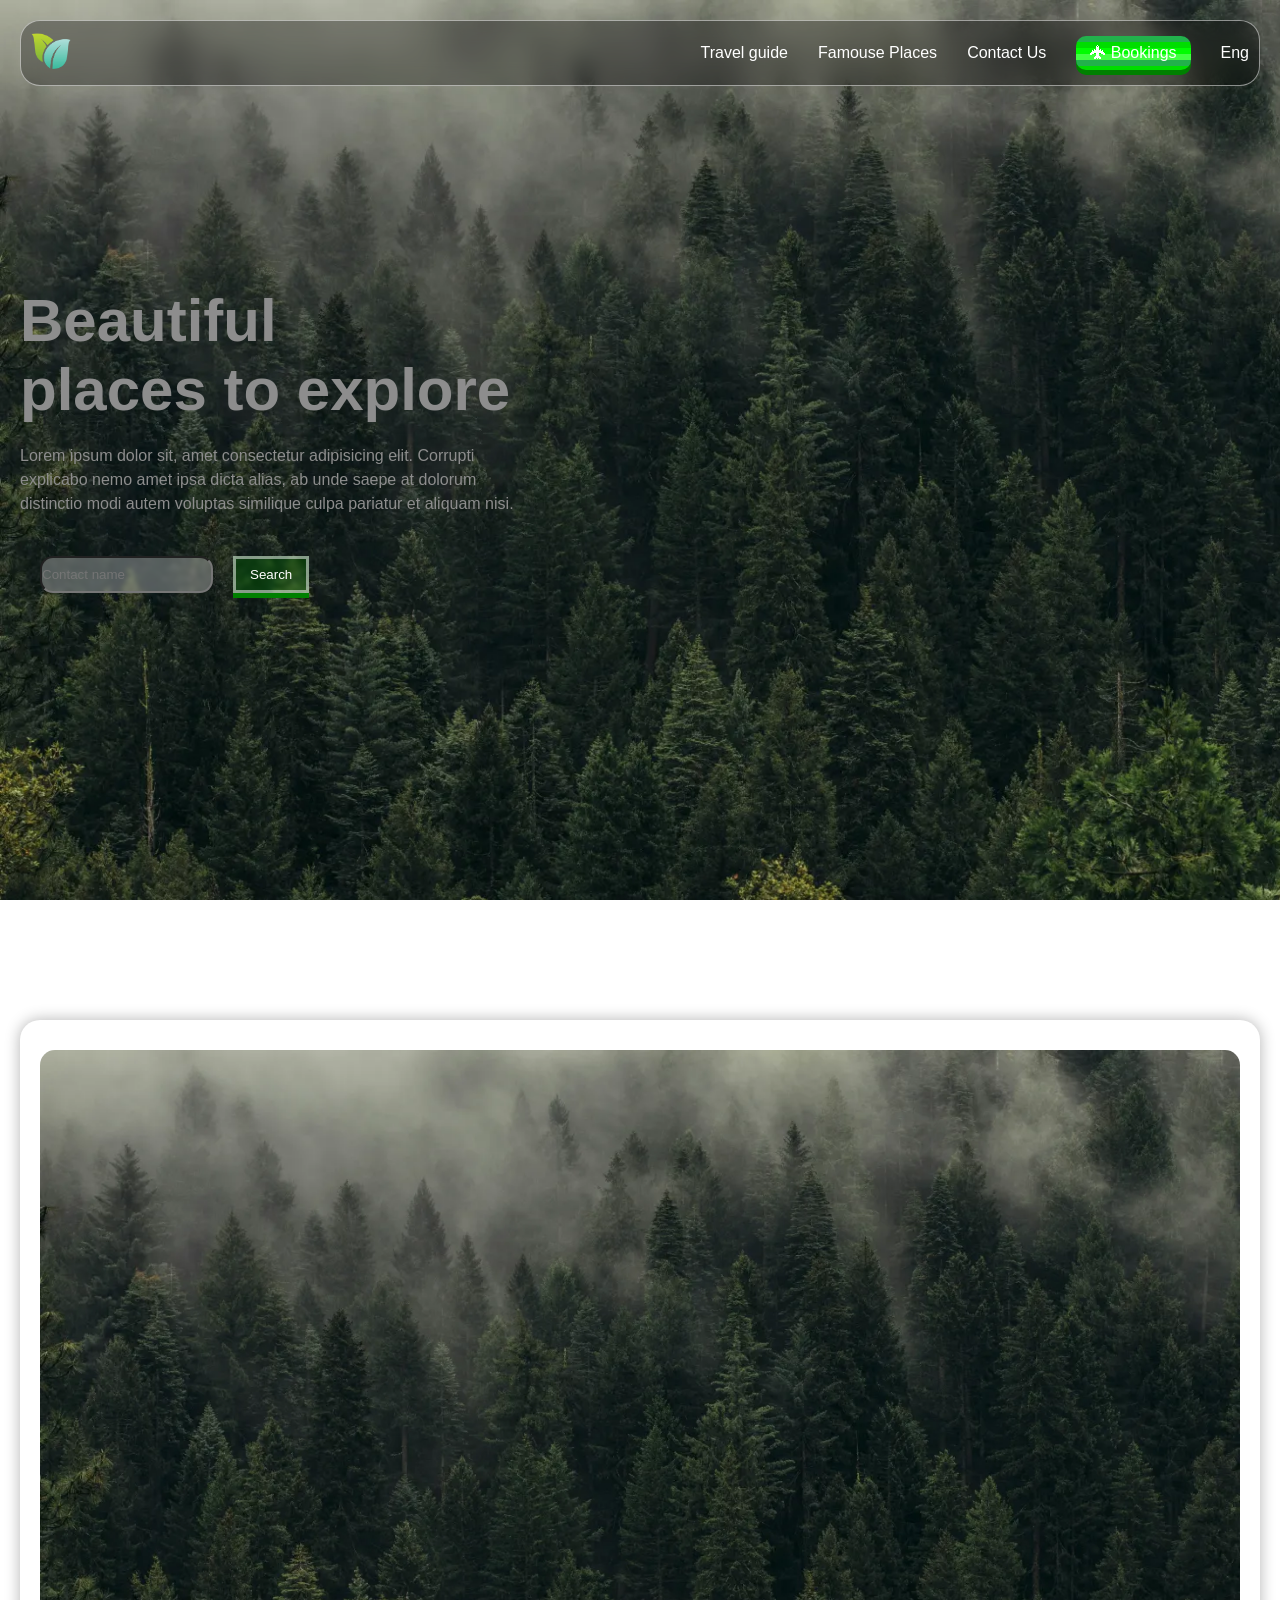
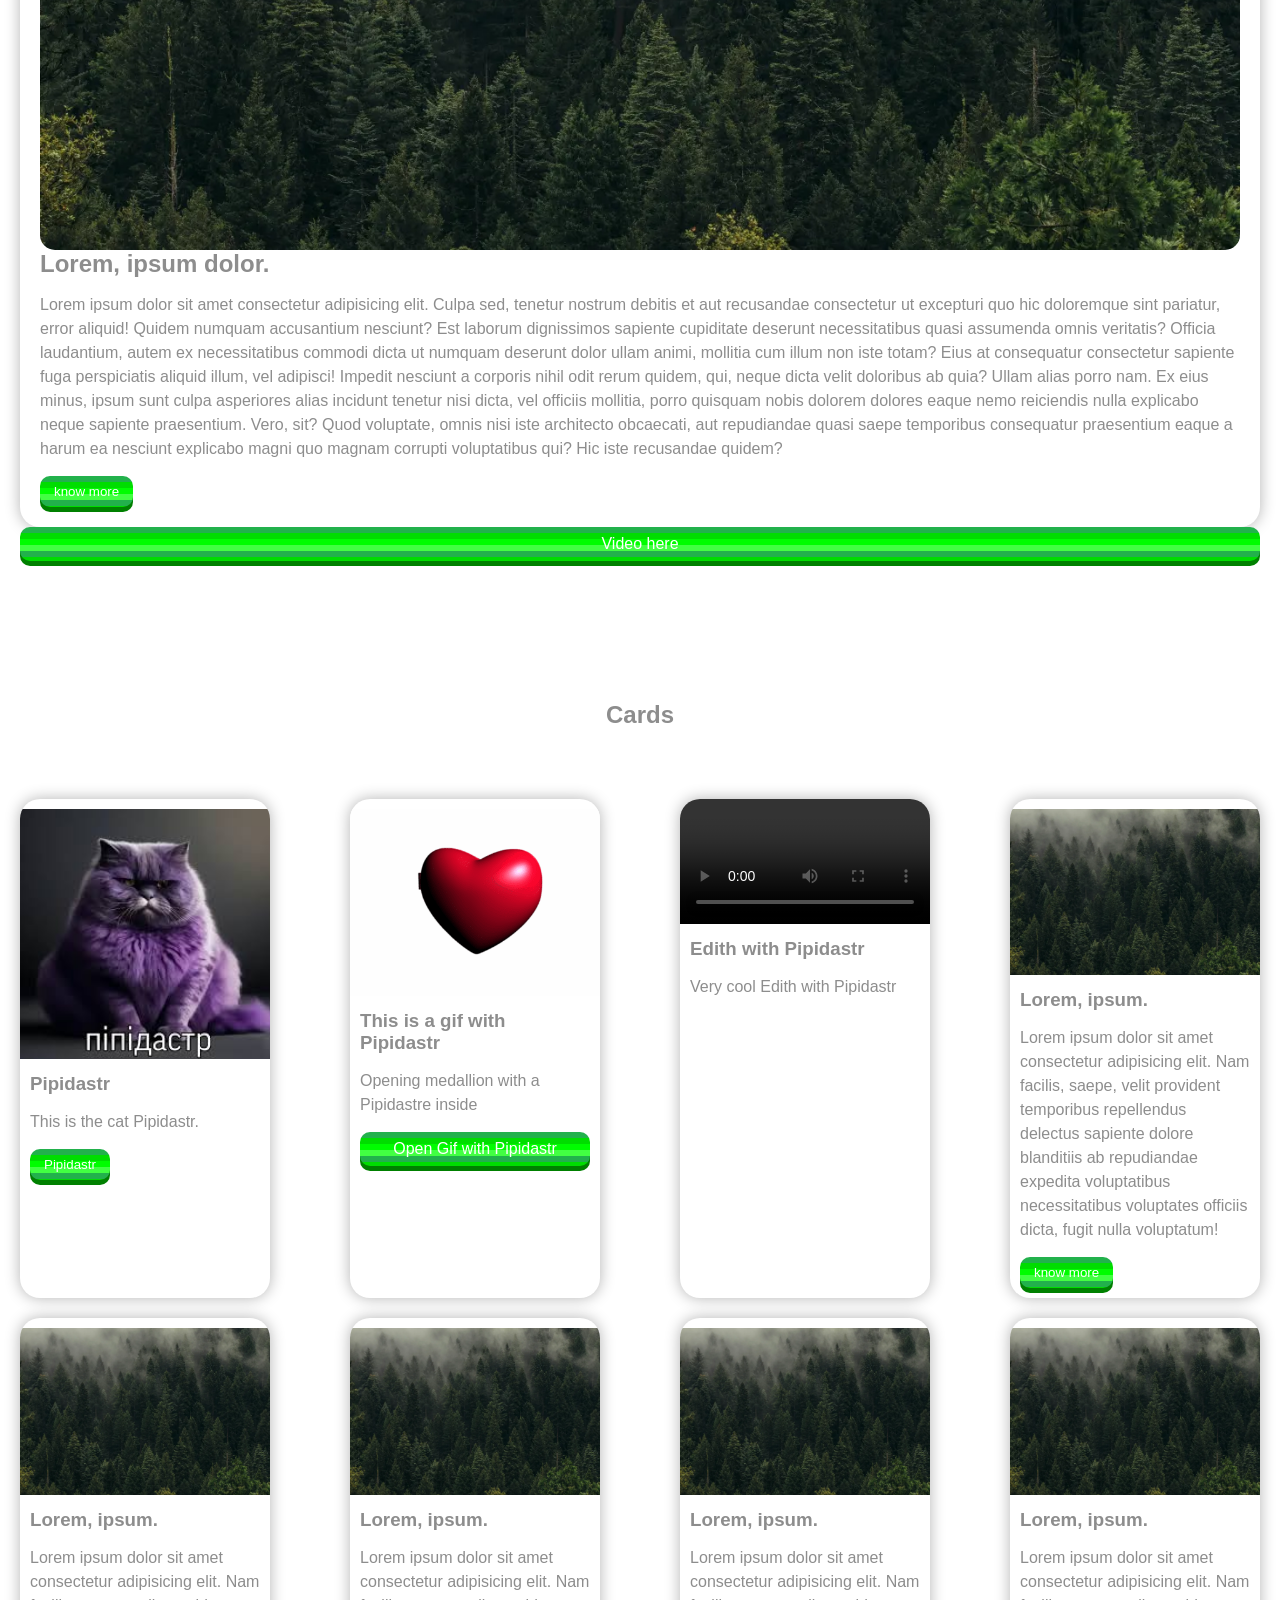
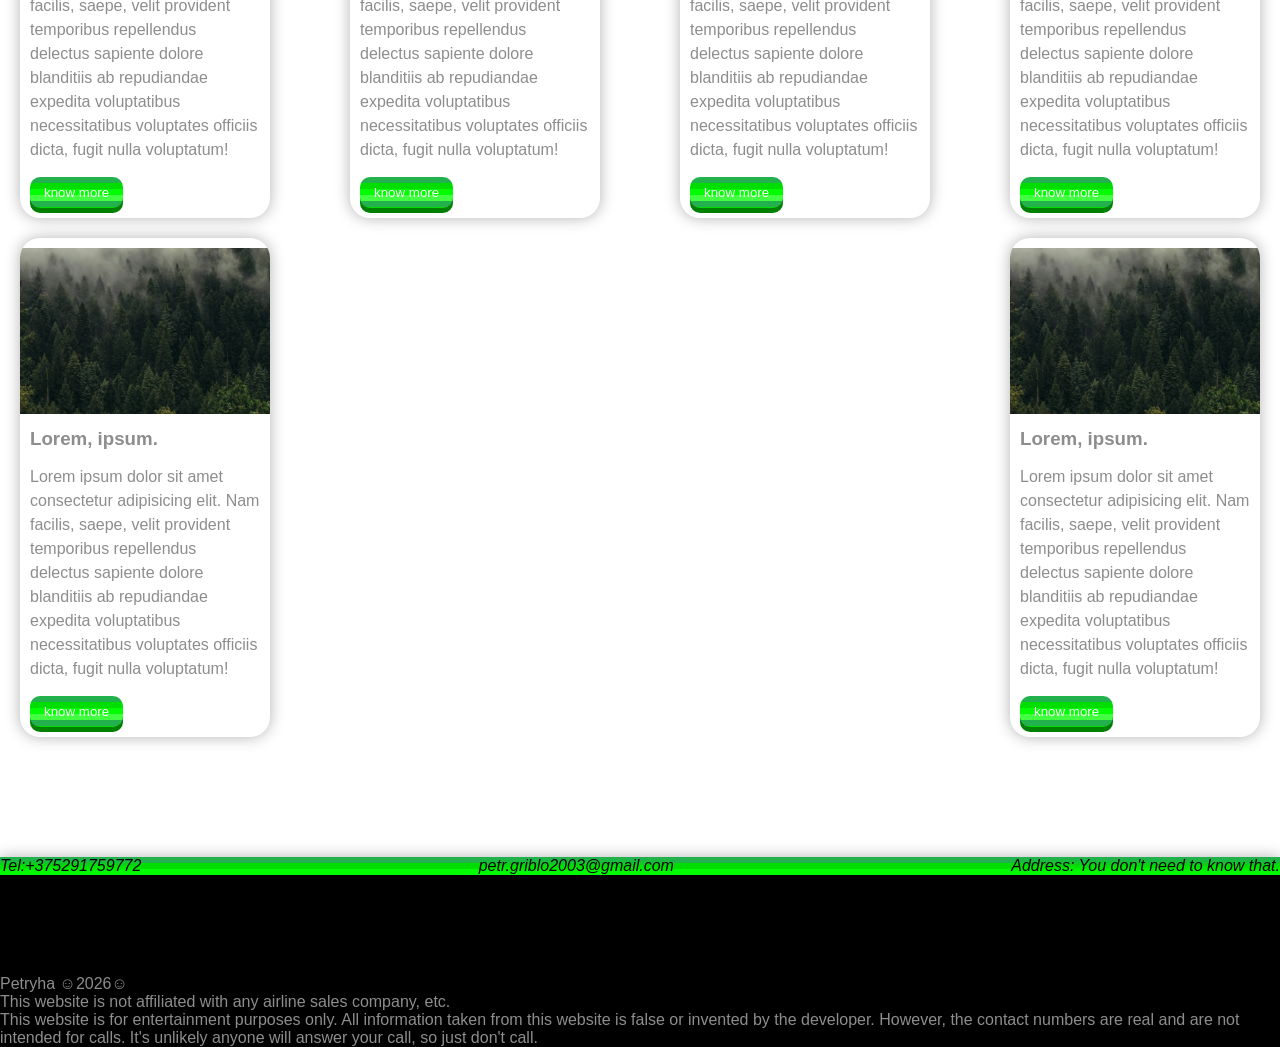
<file: index.html>
<!DOCTYPE html>
<html lang="en">
<head>
    <meta charset="UTF-8">
    <meta name="viewport" content="width=device-width, initial-scale=1.0">
    <title>Beautiful places to explore</title>
    <link rel="stylesheet" href="CSS/стул.css">
    <link rel="shortcut icon" href="img/licto.webp" type="image/x-icon">
</head>
<body>
    <!-- Это всё до 1-ого отступа -->
    <header>
        <div class="hiro-section">
            <nav>
                <ul class="menu">
                    <li><a href="#"><img src="img/licto.webp" alt="logo"></a></li>
                    <li><a href="#">Travel guide</a></li>
                    <li><a href="#">Famouse Places</a></li>
                    <li><a href="#">Contact Us</a></li>
                    <li><a class="btn" href="#">🛧 Bookings</a></li>
                    <li><a href="index ru.html">Eng</a></li>
                </ul>
            </nav>
            <h1>Beautiful <br> places to explore</h1>
            <p>Lorem ipsum dolor sit, amet consectetur adipisicing elit. Corrupti explicabo nemo amet ipsa dicta alias, ab unde saepe at dolorum distinctio modi autem voluptas similique culpa pariatur et aliquam nisi.</p>
            <form action="">
                <input type="text" required placeholder="Contact name" minlength="3" maxlength="60">
                <button class="btna" type="submit">Search</button>
            </form>
        </div>
    </header>
    <!-- Это после 1-ого отступа -->
    <main>
        <section class="info">
            <div class="wrapper">
                <div class="info_text">
                    <h2>Lorem, ipsum dolor.</h2>
                    <p>Lorem ipsum dolor sit amet consectetur adipisicing elit. Culpa sed, tenetur nostrum debitis et aut recusandae consectetur ut excepturi quo hic doloremque sint pariatur, error aliquid! Quidem numquam accusantium nesciunt?
                    Est laborum dignissimos sapiente cupiditate deserunt necessitatibus quasi assumenda omnis veritatis? Officia laudantium, autem ex necessitatibus commodi dicta ut numquam deserunt dolor ullam animi, mollitia cum illum non iste totam?
                    Eius at consequatur consectetur sapiente fuga perspiciatis aliquid illum, vel adipisci! Impedit nesciunt a corporis nihil odit rerum quidem, qui, neque dicta velit doloribus ab quia? Ullam alias porro nam.
                    Ex eius minus, ipsum sunt culpa asperiores alias incidunt tenetur nisi dicta, vel officiis mollitia, porro quisquam nobis dolorem dolores eaque nemo reiciendis nulla explicabo neque sapiente praesentium. Vero, sit?
                    Quod voluptate, omnis nisi iste architecto obcaecati, aut repudiandae quasi saepe temporibus consequatur praesentium eaque a harum ea nesciunt explicabo magni quo magnam corrupti voluptatibus qui? Hic iste recusandae quidem?</p>
                    <button type="button" class="btn">know more</button>
                </div>
                <img src="img/lec.webp" alt="lec">
            </div>
            <a class="btnb" href="Videos/download.mp4">Video here</a>
        </section>

        <section class="info">
            <div class="wrapper cards">

                <h2>Cards</h2>

                <div class="card">
                    <img src="img/Пипидастр.png" alt="Pipidastr cat">
                    <div class="card__text">
                        <h3>Pipidastr</h3>
                        <p>This is the cat Pipidastr.</p>
                        <button type="button" class="btn">Pipidastr</button>
                    </div>
                </div>

                <div class="card">
                    <img src="Gif-s/Пипидастр.gif" alt="Gif-ка с Пипидастром">
                    <div class="card__text">
                        <h3>This is a gif with Pipidastr</h3>
                        <p>Opening medallion with a Pipidastre inside</p>
                        <a class="btn" href="Gif-s/Пипидастр.gif">Open Gif with Pipidastr</a>
                    </div>
                </div>

                <div class="card">
                    <video controls name="media">
                        <source src="Videos/Эдит Пипидастр.mp4" type="video/mp4">
                    </video>
                    <div class="card__text">
                        <h3>Edith with Pipidastr</h3>
                        <p>Very cool Edith with Pipidastr</p>
                    </div>
                </div>

                <div class="card">
                    <img src="img/lec.webp" alt="lec">
                    <div class="card__text">
                        <h3>Lorem, ipsum.</h3>
                        <p>Lorem ipsum dolor sit amet consectetur adipisicing elit. Nam facilis, saepe, velit provident temporibus repellendus delectus sapiente dolore blanditiis ab repudiandae expedita voluptatibus necessitatibus voluptates officiis dicta, fugit nulla voluptatum!</p>
                        <button type="button" class="btn">know more</button>
                    </div>
                </div>

                <div class="card">
                    <img src="img/lec.webp" alt="lec">
                    <div class="card__text">
                        <h3>Lorem, ipsum.</h3>
                        <p>Lorem ipsum dolor sit amet consectetur adipisicing elit. Nam facilis, saepe, velit provident temporibus repellendus delectus sapiente dolore blanditiis ab repudiandae expedita voluptatibus necessitatibus voluptates officiis dicta, fugit nulla voluptatum!</p>
                        <button type="button" class="btn">know more</button>
                    </div>
                </div>

                <div class="card">
                    <img src="img/lec.webp" alt="lec">
                    <div class="card__text">
                        <h3>Lorem, ipsum.</h3>
                        <p>Lorem ipsum dolor sit amet consectetur adipisicing elit. Nam facilis, saepe, velit provident temporibus repellendus delectus sapiente dolore blanditiis ab repudiandae expedita voluptatibus necessitatibus voluptates officiis dicta, fugit nulla voluptatum!</p>
                        <button type="button" class="btn">know more</button>
                    </div>
                </div>

                <div class="card">
                    <img src="img/lec.webp" alt="lec">
                    <div class="card__text">
                        <h3>Lorem, ipsum.</h3>
                        <p>Lorem ipsum dolor sit amet consectetur adipisicing elit. Nam facilis, saepe, velit provident temporibus repellendus delectus sapiente dolore blanditiis ab repudiandae expedita voluptatibus necessitatibus voluptates officiis dicta, fugit nulla voluptatum!</p>
                        <button type="button" class="btn">know more</button>
                    </div>
                </div>

                <div class="card">
                    <img src="img/lec.webp" alt="lec">
                    <div class="card__text">
                        <h3>Lorem, ipsum.</h3>
                        <p>Lorem ipsum dolor sit amet consectetur adipisicing elit. Nam facilis, saepe, velit provident temporibus repellendus delectus sapiente dolore blanditiis ab repudiandae expedita voluptatibus necessitatibus voluptates officiis dicta, fugit nulla voluptatum!</p>
                        <button type="button" class="btn">know more</button>
                    </div>
                </div>

                <div class="card">
                    <img src="img/lec.webp" alt="lec">
                    <div class="card__text">
                        <h3>Lorem, ipsum.</h3>
                        <p>Lorem ipsum dolor sit amet consectetur adipisicing elit. Nam facilis, saepe, velit provident temporibus repellendus delectus sapiente dolore blanditiis ab repudiandae expedita voluptatibus necessitatibus voluptates officiis dicta, fugit nulla voluptatum!</p>
                        <button type="button" class="btn">know more</button>
                    </div>
                </div>

                <div class="card">
                    <img src="img/lec.webp" alt="lec">
                    <div class="card__text">
                        <h3>Lorem, ipsum.</h3>
                        <p>Lorem ipsum dolor sit amet consectetur adipisicing elit. Nam facilis, saepe, velit provident temporibus repellendus delectus sapiente dolore blanditiis ab repudiandae expedita voluptatibus necessitatibus voluptates officiis dicta, fugit nulla voluptatum!</p>
                        <button type="button" class="btn">know more</button>
                    </div>
                </div>

            </div>
        </section>
    </main>

    <footer>
        <address>
            <a href="tel:+375291759772">Tel:+375291759772</a>
            <a href="mailto:petr.griblo2003@gmail.com">petr.griblo2003@gmail.com</a>
            <a href="#">Address: You don't need to know that.</a>
        </address>
        <p>Petryha ☺2026☺</p>
        <p>This website is not affiliated with any airline sales company, etc.</p>
        <p>This website is for entertainment purposes only. All information taken from this website is false or invented by the developer. However, the contact numbers are real and are not intended for calls. It's unlikely anyone will answer your call, so just don't call.</p>
    </footer>
</body>
</html>
</file>
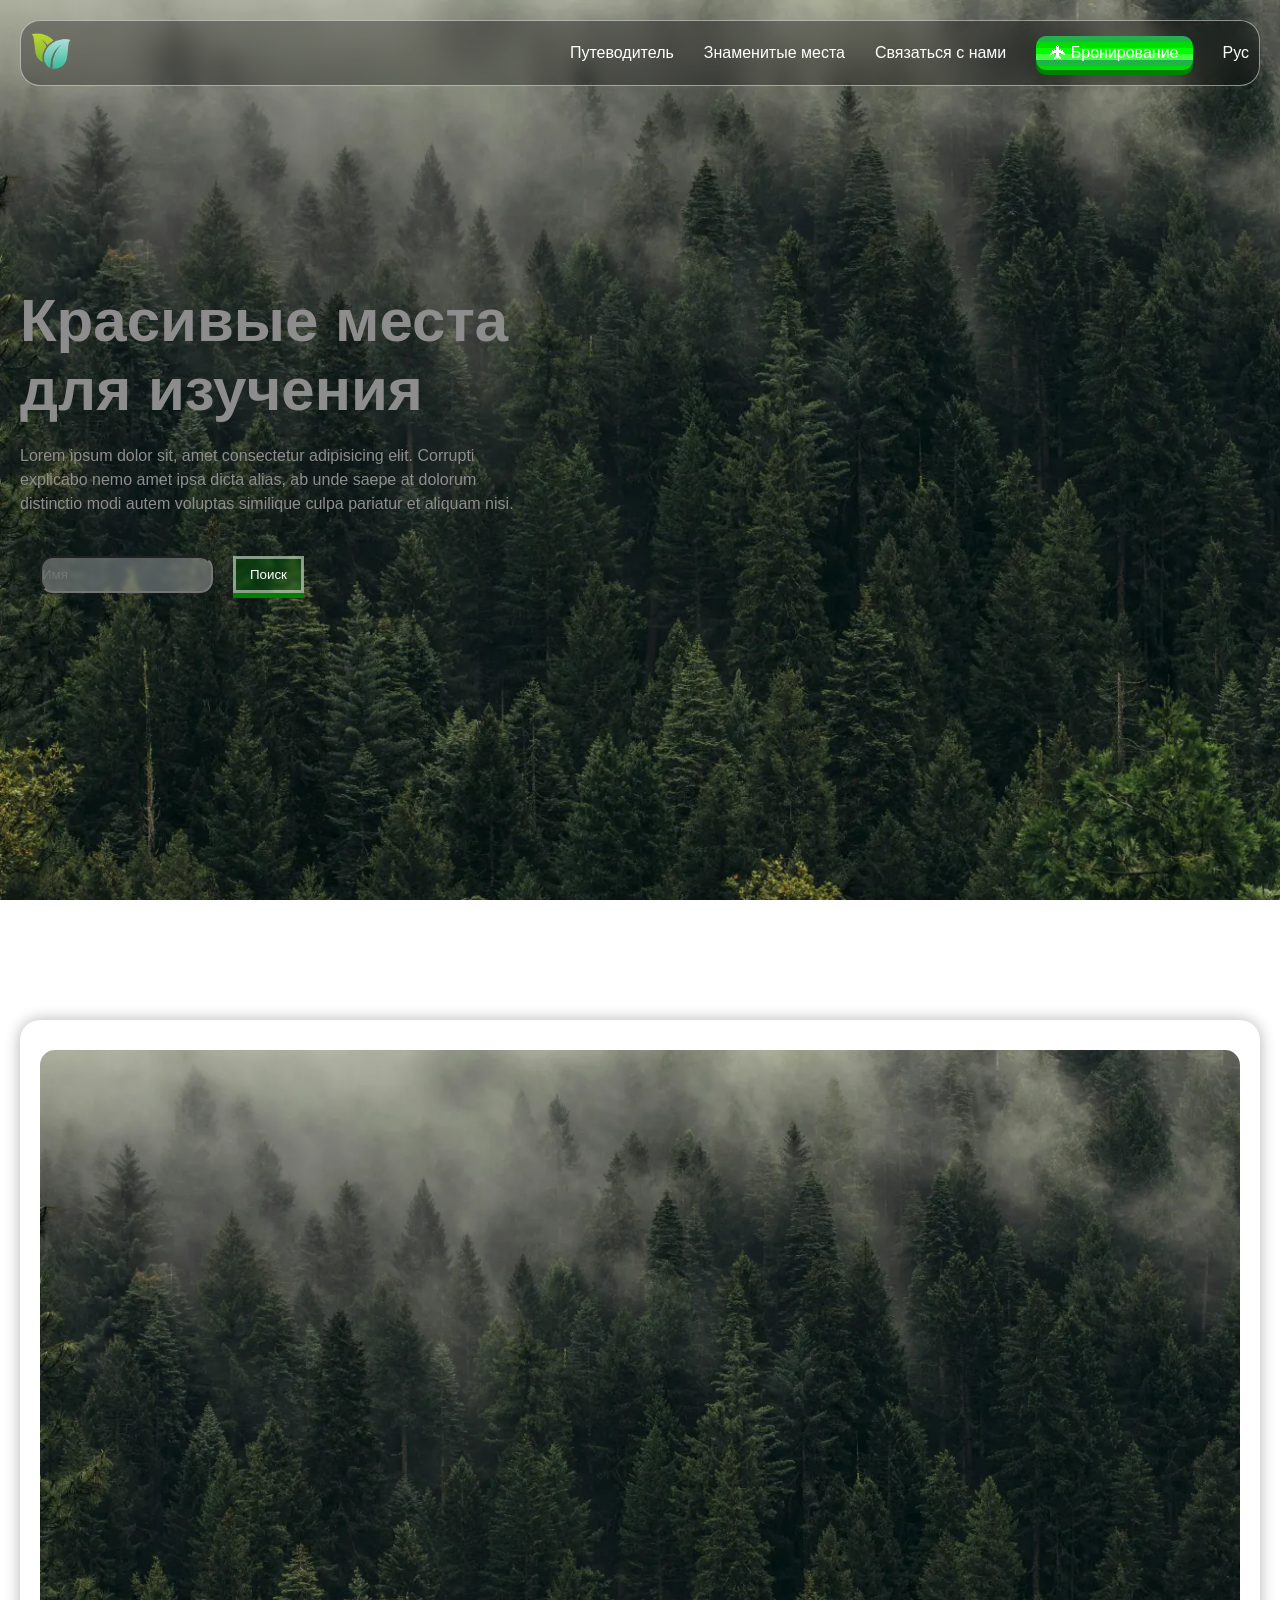
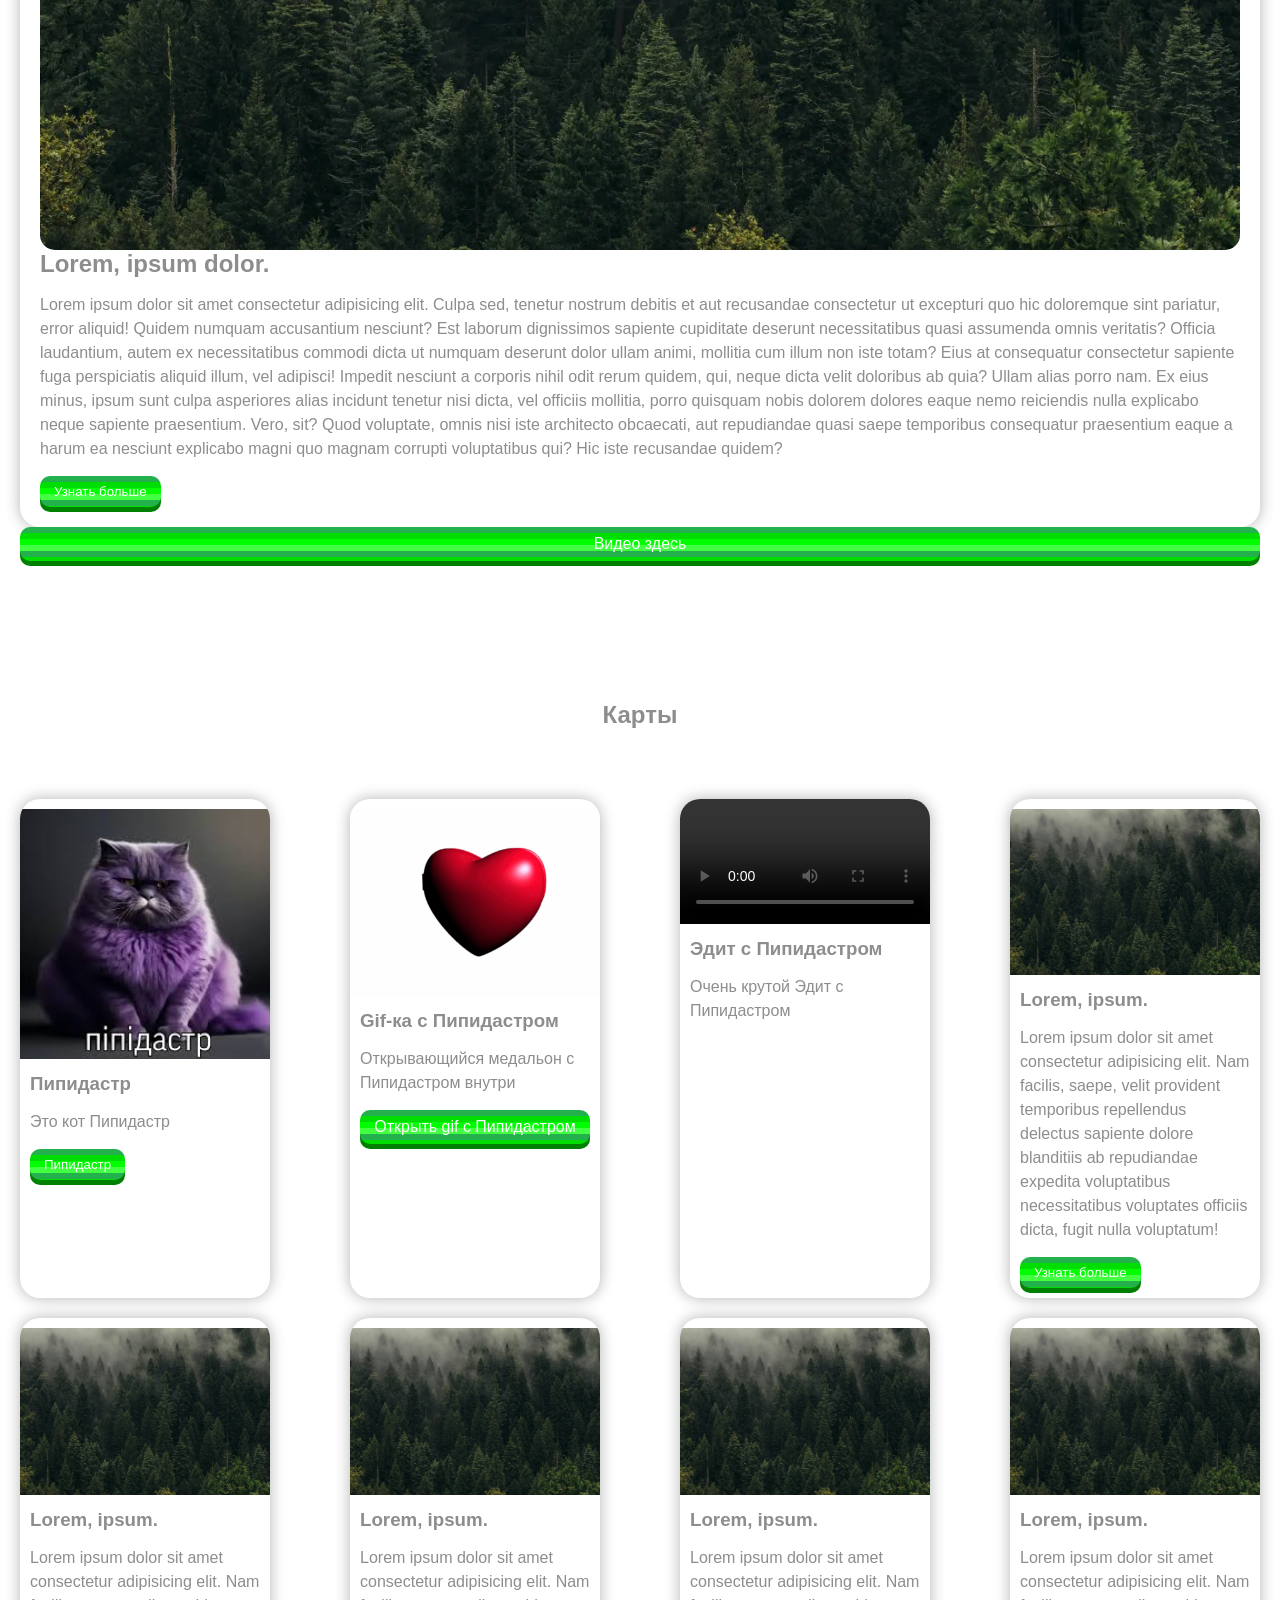
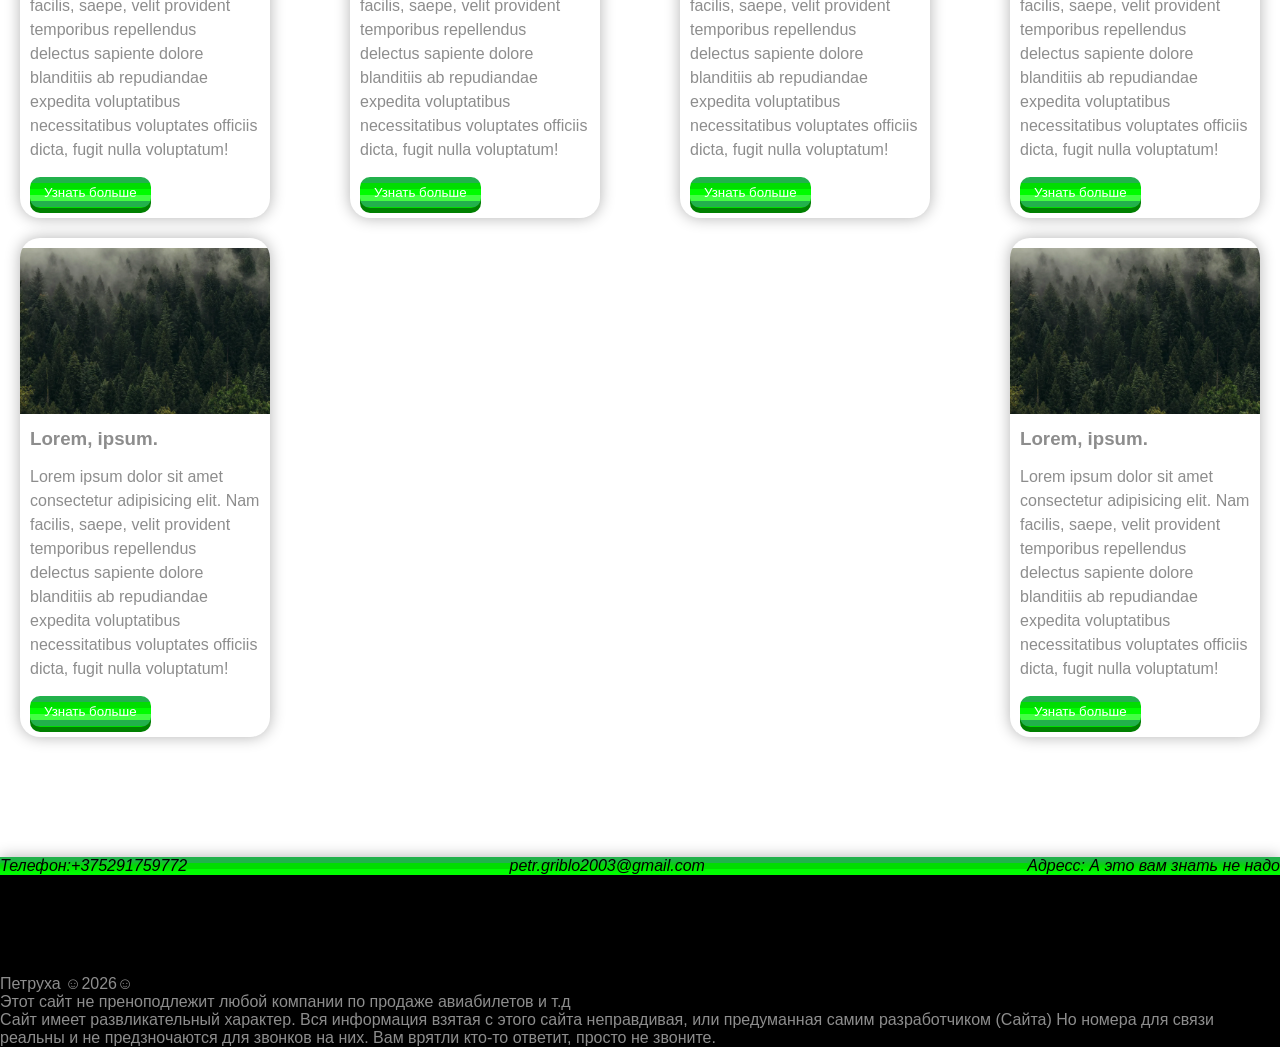
<file: index ru.html>
<!DOCTYPE html>
<html lang="en">
<head>
    <meta charset="UTF-8">
    <meta name="viewport" content="width=device-width, initial-scale=1.0">
    <title>Красивые места для изучения</title>
    <link rel="stylesheet" href="CSS/стул.css">
    <link rel="shortcut icon" href="img/licto.webp" type="image/x-icon">
</head>
<body>
    <!-- Это всё до 1-ого отступа -->
    <header>
        <div class="hiro-section">
            <nav>
                <ul class="menu">
                    <li><a href="#"><img src="img/licto.webp" alt="logo"></a></li>
                    <li><a href="#">Путеводитель</a></li>
                    <li><a href="#">Знаменитые места</a></li>
                    <li><a href="#">Связаться с нами</a></li>
                    <li><a class="btn" href="#">🛧 Бронирование</a></li>
                    <li><a href="index.html">Рус</a></li>
                </ul>
            </nav>
            <h1>Красивые места <br> для изучения</h1>
            <p>Lorem ipsum dolor sit, amet consectetur adipisicing elit. Corrupti explicabo nemo amet ipsa dicta alias, ab unde saepe at dolorum distinctio modi autem voluptas similique culpa pariatur et aliquam nisi.</p>
            <form action="">
                <input type="text" required placeholder="Имя" minlength="3" maxlength="60">
                <button class="btna" type="submit">Поиск</button>
            </form>
        </div>
    </header>
    <!-- Это после 1-ого отступа -->
    <main>
        <section class="info">
            <div class="wrapper">
                <div class="info_text">
                    <h2>Lorem, ipsum dolor.</h2>
                    <p>Lorem ipsum dolor sit amet consectetur adipisicing elit. Culpa sed, tenetur nostrum debitis et aut recusandae consectetur ut excepturi quo hic doloremque sint pariatur, error aliquid! Quidem numquam accusantium nesciunt?
                    Est laborum dignissimos sapiente cupiditate deserunt necessitatibus quasi assumenda omnis veritatis? Officia laudantium, autem ex necessitatibus commodi dicta ut numquam deserunt dolor ullam animi, mollitia cum illum non iste totam?
                    Eius at consequatur consectetur sapiente fuga perspiciatis aliquid illum, vel adipisci! Impedit nesciunt a corporis nihil odit rerum quidem, qui, neque dicta velit doloribus ab quia? Ullam alias porro nam.
                    Ex eius minus, ipsum sunt culpa asperiores alias incidunt tenetur nisi dicta, vel officiis mollitia, porro quisquam nobis dolorem dolores eaque nemo reiciendis nulla explicabo neque sapiente praesentium. Vero, sit?
                    Quod voluptate, omnis nisi iste architecto obcaecati, aut repudiandae quasi saepe temporibus consequatur praesentium eaque a harum ea nesciunt explicabo magni quo magnam corrupti voluptatibus qui? Hic iste recusandae quidem?</p>
                    <button type="button" class="btn">Узнать больше</button>
                </div>
                <img src="img/lec.webp" alt="lec">
            </div>
            <a class="btnb" href="Videos/download.mp4">Видео здесь</a>
        </section>

        <section class="info">
            <div class="wrapper cards">

                <h2>Карты</h2>

                <div class="card">
                    <img src="img/Пипидастр.png" alt="Кот Пипидастр">
                    <div class="card__text">
                        <h3>Пипидастр</h3>
                        <p>Это кот Пипидастр</p>
                        <button type="button" class="btn">Пипидастр</button>
                    </div>
                </div>

                <div class="card">
                    <img src="Gif-s/Пипидастр.gif" alt="Gif-ка с Пипидастром">
                    <div class="card__text">
                        <h3>Gif-ка с Пипидастром</h3>
                        <p>Открывающийся медальон с Пипидастром внутри</p>
                        <a class="btn" href="Gif-s/Пипидастр.gif">Открыть gif с Пипидастром</a>
                    </div>
                </div>

                <div class="card">
                    <video controls name="media">
                        <source src="Videos/Эдит Пипидастр.mp4" type="video/mp4">
                    </video>
                    <div class="card__text">
                        <h3>Эдит с Пипидастром</h3>
                        <p>Очень крутой Эдит с Пипидастром</p>
                    </div>
                </div>

                <div class="card">
                    <img src="img/lec.webp" alt="lec">
                    <div class="card__text">
                        <h3>Lorem, ipsum.</h3>
                        <p>Lorem ipsum dolor sit amet consectetur adipisicing elit. Nam facilis, saepe, velit provident temporibus repellendus delectus sapiente dolore blanditiis ab repudiandae expedita voluptatibus necessitatibus voluptates officiis dicta, fugit nulla voluptatum!</p>
                        <button type="button" class="btn">Узнать больше</button>
                    </div>
                </div>

                <div class="card">
                    <img src="img/lec.webp" alt="lec">
                    <div class="card__text">
                        <h3>Lorem, ipsum.</h3>
                        <p>Lorem ipsum dolor sit amet consectetur adipisicing elit. Nam facilis, saepe, velit provident temporibus repellendus delectus sapiente dolore blanditiis ab repudiandae expedita voluptatibus necessitatibus voluptates officiis dicta, fugit nulla voluptatum!</p>
                        <button type="button" class="btn">Узнать больше</button>
                    </div>
                </div>

                <div class="card">
                    <img src="img/lec.webp" alt="lec">
                    <div class="card__text">
                        <h3>Lorem, ipsum.</h3>
                        <p>Lorem ipsum dolor sit amet consectetur adipisicing elit. Nam facilis, saepe, velit provident temporibus repellendus delectus sapiente dolore blanditiis ab repudiandae expedita voluptatibus necessitatibus voluptates officiis dicta, fugit nulla voluptatum!</p>
                        <button type="button" class="btn">Узнать больше</button>
                    </div>
                </div>

                <div class="card">
                    <img src="img/lec.webp" alt="lec">
                    <div class="card__text">
                        <h3>Lorem, ipsum.</h3>
                        <p>Lorem ipsum dolor sit amet consectetur adipisicing elit. Nam facilis, saepe, velit provident temporibus repellendus delectus sapiente dolore blanditiis ab repudiandae expedita voluptatibus necessitatibus voluptates officiis dicta, fugit nulla voluptatum!</p>
                        <button type="button" class="btn">Узнать больше</button>
                    </div>
                </div>

                <div class="card">
                    <img src="img/lec.webp" alt="lec">
                    <div class="card__text">
                        <h3>Lorem, ipsum.</h3>
                        <p>Lorem ipsum dolor sit amet consectetur adipisicing elit. Nam facilis, saepe, velit provident temporibus repellendus delectus sapiente dolore blanditiis ab repudiandae expedita voluptatibus necessitatibus voluptates officiis dicta, fugit nulla voluptatum!</p>
                        <button type="button" class="btn">Узнать больше</button>
                    </div>
                </div>

                <div class="card">
                    <img src="img/lec.webp" alt="lec">
                    <div class="card__text">
                        <h3>Lorem, ipsum.</h3>
                        <p>Lorem ipsum dolor sit amet consectetur adipisicing elit. Nam facilis, saepe, velit provident temporibus repellendus delectus sapiente dolore blanditiis ab repudiandae expedita voluptatibus necessitatibus voluptates officiis dicta, fugit nulla voluptatum!</p>
                        <button type="button" class="btn">Узнать больше</button>
                    </div>
                </div>

                <div class="card">
                    <img src="img/lec.webp" alt="lec">
                    <div class="card__text">
                        <h3>Lorem, ipsum.</h3>
                        <p>Lorem ipsum dolor sit amet consectetur adipisicing elit. Nam facilis, saepe, velit provident temporibus repellendus delectus sapiente dolore blanditiis ab repudiandae expedita voluptatibus necessitatibus voluptates officiis dicta, fugit nulla voluptatum!</p>
                        <button type="button" class="btn">Узнать больше</button>
                    </div>
                </div>

            </div>
        </section>
    </main>

    <footer>
        <address>
            <a href="tel:+375291759772">Телефон:+375291759772</a>
            <a href="mailto:petr.griblo2003@gmail.com">petr.griblo2003@gmail.com</a>
            <a href="#">Адресс: А это вам знать не надо</a>
        </address>
        <p>Петруха ☺2026☺</p>
        <p>Этот сайт не преноподлежит любой компании по продаже авиабилетов и т.д </p>
        <p>Сайт имеет развликательный характер. Вся информация взятая с этого сайта неправдивая, или предуманная самим разработчиком (Сайта) Но номера для связи реальны и не предзночаются для звонков на них. Вам врятли кто-то ответит, просто не звоните.</p>
        <p></p>
    </footer>
</body>
</html>
</file>
<file: CSS/стул.css>
*{
    box-sizing: border-box;
    margin: 0;
    padding: 0;
    text-decoration: none;
}
body{
    font-family: Arial, Helvetica, sans-serif;
    color: rgb(141, 141, 141);
}
.hiro-section{
    max-width: 1440px;
    margin: 0 auto;
    padding: 20px;
}
header{
    min-height: 900px;
    background-image: url(../img/lec.webp);
    background-size: cover;
}
.menu{
    list-style-type: none;
    display: flex;
    justify-content: flex-end;
    align-items: center;
    gap: 30px;
    background-color: rgba(0, 0, 0, 0.3);
    backdrop-filter: blur(10px);
    padding: 10px;
    border-radius: 20px;
    border: 1px solid rgba(255, 255, 255, 0.5);
}
.menu>li:first-child{
    margin-right: auto;
}
.menu img{
    width: 40px;
}
.menu a{
    text-decoration: none;
    color: white;
}
input{
    border-radius: 13px;
    background-color: rgba(255, 255, 255, 0.3);
    backdrop-filter: blur(2px);
}
.btn{    
    display: block;
    background-color: green;
    color: white;
    padding: 8px 14px;
    border-radius: 10px;
    font-size: 16;
    border: none;
    text-align: center;
    background-image:url(../img/1.png);
    transition: 300ms;
    box-shadow: 0 5px 0 green;
}
.btnb{    
    display: block;
    background-color: green;
    color: white;
    padding: 8px 14px;
    border-radius: 10px;
    font-size: 16;
    border: none;
    background-image:url(../img/1.png);
    text-align: center;
    transition: 300ms;
    box-shadow: 0 5px 0 green;
}
.btna{
    display: block;
    color: white;
    background-color: rgba(0, 128, 0, 0.3);
    padding: 8px 14px;
    font-size: 16;
    backdrop-filter: blur(2px);
    border: 3px solid rgba(255, 255, 255, 0.5);
    transition: 300ms;
    box-shadow: 0 5px 0 green;
}
button:hover{
    transform: scale(1.05);
    box-shadow: 0 5px 0 rgb(27, 172, 27)
}
button:active{
    transform: scale(1);
    box-shadow: 0 0 0 green;
}
a:hover{
    transform: scale(1.05);
    box-shadow: 0 5px 0 rgb(27, 172, 27)
}
a:active{
    transform: scale(1);
    box-shadow: 0 0 0 green;
}
h1{
    font-size: 60px;
    margin-top: 200px;
}
.hiro-section>p{
    margin-block: 20px;
    max-width: 500px;
    line-height: 1.5;
}
.hiro-section>form{
    border-color: white;
    border-radius: 20px;
    display: flex;
    gap: 20px;
    padding: 20px;
    width: fit-content;
}
.hiro-section>input{
    border: none;
    padding: 10px;
}
/* Начало осн main-а */
.wrapper{
    display: flex;
    justify-content: space-between;
    box-shadow: 0 0 15px rgba(0, 0, 0, 0.3);
    border-radius: 20px;
    padding: 20px;
    flex-wrap: wrap;
}
.wrapper img{
    margin-top: 10px;
}
.info{
    max-width: 1440px;
    margin: 100px auto;
    padding: 20px;
}
.info img{
    max-width: 600px;
    border-radius: 15px;
}
.info p{
    margin: 15px 0;
    line-height: 1.5;
}
.cards{
    box-shadow: none;
    border-radius: 0;
    padding: 0;
    flex-wrap: wrap;
    gap: 20px;
}
.cards>h2{
    width: 100%;
    text-align: center;
    margin-bottom: 50px;
}
.card{
    width: 250px;
    border-radius: 20px;
    overflow: hidden;
    box-shadow: 0 0 15px rgba(0, 0, 0, 0.3);
}
.card video{
    width: 100%;
    height: auto;
    object-fit: contain;
}
.card>img{
    width: 100%;
    border-radius: 0;
}
.card__text{
    padding: 10px;
}
address{
    max-width: 1440px;
    margin: 100px auto;
    display: flex;
    justify-content: space-between;
    box-shadow: 0 0 15px rgba(0, 0, 0, 0.3);
    background-image:url(../img/1.png);
}
address a{
    color: black;
    backdrop-filter: blur(2px);
}
footer{
    background-color: black;
}

@media(max-width: 1329px){
    .wrapper img{
        max-width: 100%;
        order: -1;
    }
}
@media(max-width: 559px){
    .card{
        width: 100%;
    }

    address{
        flex-direction: column;
        align-items: center;
        gap: 50px;
    }
}
@media(max-width: 687px){
    .hiro-section li{
        width: 60px;
        font-size: 12px;
    }
}
@media(max-width: 517px){
    .hiro-section li{
        width: 50px;
        font-size: 10px;
    }
}
@media(max-width: 466px){
    .hiro-section li{
        width: 40px;
        font-size: 9px;
    }
}
@media(max-width: 426px){
    .hiro-section li{
        width: 30px;
        font-size: 8px;
    }
}
@media(max-width: 374px){
    .hiro-section li{
        width: 20px;
        font-size: 7px;
    }
}
@media(max-width: 323px){
    .hiro-section li{
        width: 10px;
        font-size: 6px;
    }
}
@media(max-width: 303px){
    .hiro-section input{
        width: 150px;
    }
    .hiro-section h1{
        font-size: 40px;
    }
}
@media(max-width: 281px){
    .hiro-section input{
        width: 100px;
    }
    /* .hiro-section h1{
        font-size: 40px;
    } */
}
@media(max-width: 271px){
    .hiro-section li{
        width: 5px;
        font-size: 5px;
    }
}
/* Под кнопочный телефон лол */
@media(max-width: 240px){
    .hiro-section li{
        width: 3px;
        font-size: 4px;
    }
    .hiro-section input{
        width: 90px;
    }
    .hiro-section h1{
        font-size: 30px;
    }
    .hiro-section li{
        width: 3px;
    }
    .hiro-section{
        padding: 10px;
    }
}
</file>
